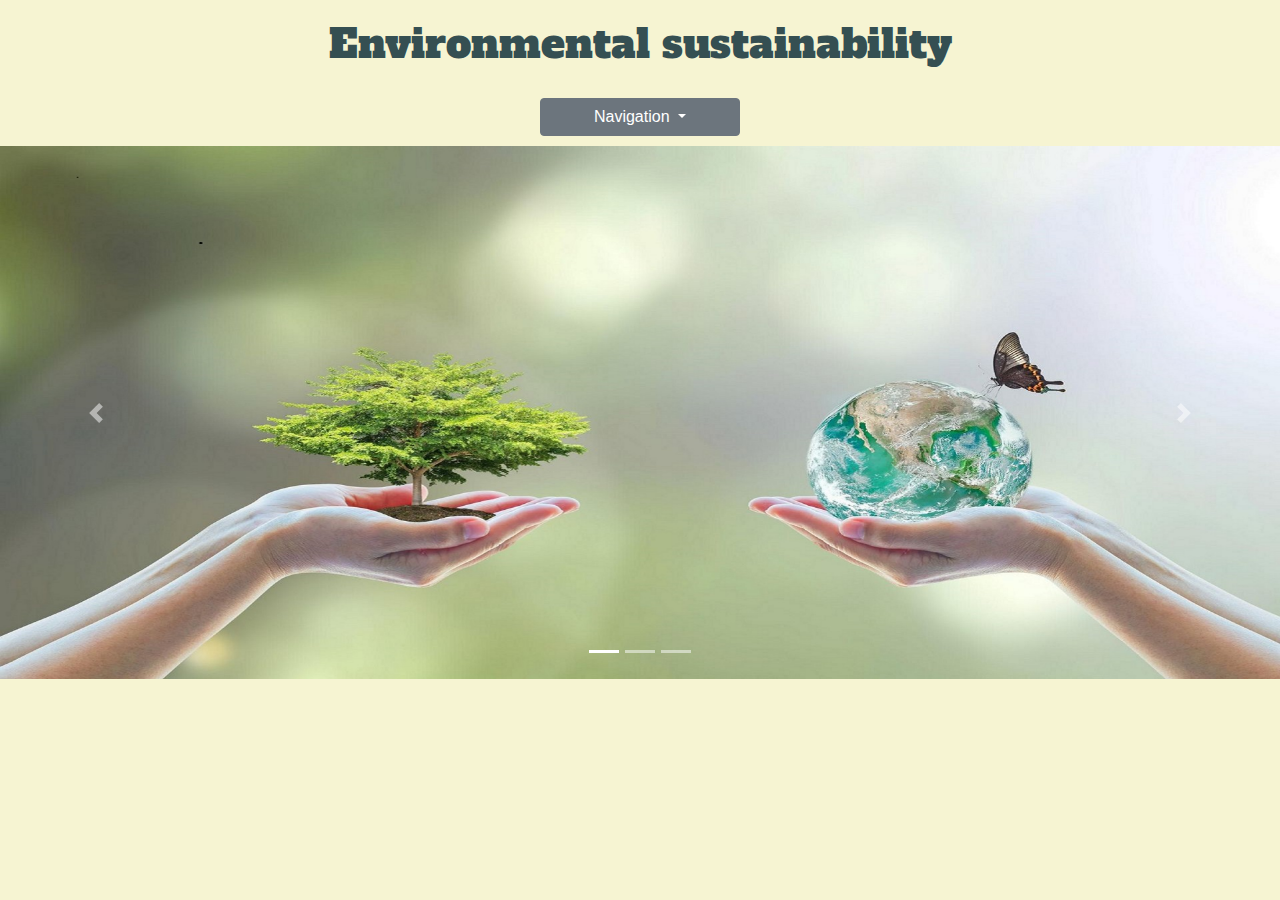
<file: index.html>
<!DOCTYPE html>
<html>
        <head>
            <link rel="stylesheet" href="https://stackpath.bootstrapcdn.com/bootstrap/4.5.2/css/bootstrap.min.css" integrity="sha384-JcKb8q3iqJ61gNV9KGb8thSsNjpSL0n8PARn9HuZOnIxN0hoP+VmmDGMN5t9UJ0Z" crossorigin="anonymous">
            <link rel="stylesheet" href="css/style.css">
            <meta name="viewport" content="width=device-width, initial-scale=1, shrink-to-fit=no">
            <title></title>
            <script src="https://code.jquery.com/jquery-3.5.1.slim.min.js" integrity="sha384-DfXdz2htPH0lsSSs5nCTpuj/zy4C+OGpamoFVy38MVBnE+IbbVYUew+OrCXaRkfj" crossorigin="anonymous"></script>
            <script src="https://cdn.jsdelivr.net/npm/popper.js@1.16.1/dist/umd/popper.min.js" integrity="sha384-9/reFTGAW83EW2RDu2S0VKaIzap3H66lZH81PoYlFhbGU+6BZp6G7niu735Sk7lN" crossorigin="anonymous"></script>
            <script src="https://stackpath.bootstrapcdn.com/bootstrap/4.5.2/js/bootstrap.min.js" integrity="sha384-B4gt1jrGC7Jh4AgTPSdUtOBvfO8shuf57BaghqFfPlYxofvL8/KUEfYiJOMMV+rV" crossorigin="anonymous"></script>
            <link href='https://fonts.googleapis.com/css?family=Alfa Slab One' rel='stylesheet'>
        <link href='https://fonts.googleapis.com/css?family=Aclonica' rel='stylesheet'>
        <link href='https://fonts.googleapis.com/css?family=Bangers' rel='stylesheet'>
        <link href='https://fonts.googleapis.com/css?family=Carter One' rel='stylesheet'>
      
        </head>
        <body>
            <h1>Environmental sustainability</h1>
            <div class="dropdown">
                <button class="btn btn-secondary dropdown-toggle" type="button" id="dropdownMenuButton" data-toggle="dropdown" aria-haspopup="true" aria-expanded="false">
                  Navigation
                </button>
                <div class="dropdown-menu" aria-labelledby="dropdownMenuButton">
                  <a class="dropdown-item" href="definition.html">Definition</a>
                  <a class="dropdown-item" href="howitworks.html">How it works</a>
                  <a class="dropdown-item" href="howtohelp.html">How you can help</a>
                  <a class="dropdown-item" href="index.html">Home page </a>
                  <a class="dropdown-item" href="communication.html">Communication</a>
                </div>
           </div>
              
              
              <div id="carouselExampleIndicators" class="carousel slide" data-ride="carousel">
                <ol class="carousel-indicators">
                  <li data-target="#carouselExampleIndicators" data-slide-to="0" class="active"></li>
                  <li data-target="#carouselExampleIndicators" data-slide-to="1"></li>
                  <li data-target="#carouselExampleIndicators" data-slide-to="2"></li>
                </ol>
                <div class="carousel-inner">
                  <div class="carousel-item active">
                    <img src="images/picture3.jpg" class="d-block w-100" alt="...">
                  </div>
                  <div class="carousel-item">
                    <img src="images/picture2.jpg" class="d-block w-100" alt="...">
                  </div>
                  <div class="carousel-item">
                    <img src="images/picture1.jpg" class="d-block w-100" alt="...">
                  
                  </div>
                </div>
                <a class="carousel-control-prev" href="#carouselExampleIndicators" role="button" data-slide="prev">
                  <span class="carousel-control-prev-icon" aria-hidden="true"></span>
                  <span class="sr-only">Previous</span>
                </a>
                <a class="carousel-control-next" href="#carouselExampleIndicators" role="button" data-slide="next">
                  <span class="carousel-control-next-icon" aria-hidden="true"></span>
                  <span class="sr-only">Next</span>
                </a>
              </div>
              </div>
              

        </body>
</html>
</file>
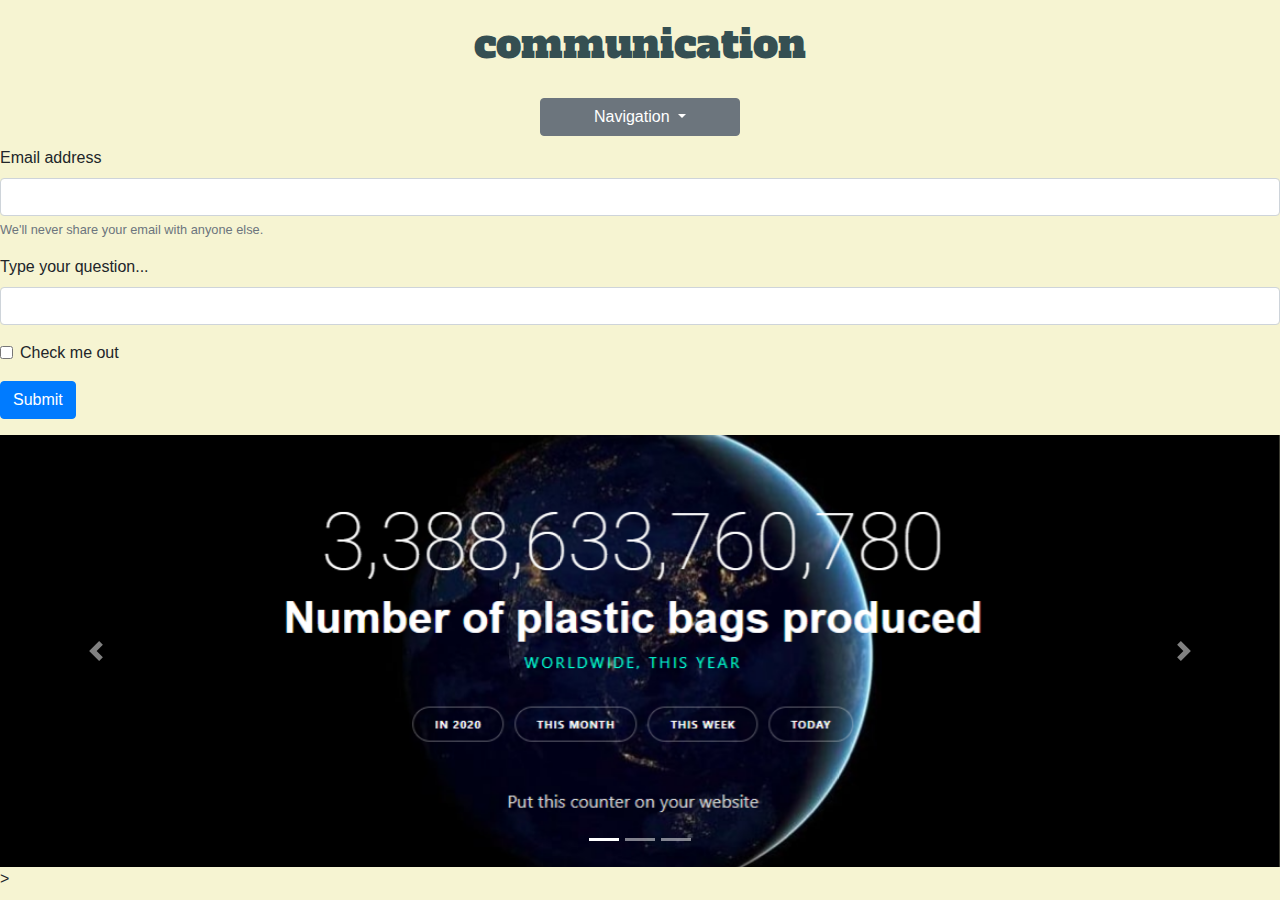
<file: communication.html>
<html>
    
        <head><title: Definition></title:>
          <link rel="stylesheet" href="https://stackpath.bootstrapcdn.com/bootstrap/4.5.2/css/bootstrap.min.css" integrity="sha384-JcKb8q3iqJ61gNV9KGb8thSsNjpSL0n8PARn9HuZOnIxN0hoP+VmmDGMN5t9UJ0Z" crossorigin="anonymous">
            <link rel="stylesheet" href="css/style.css">
            <meta name="viewport" content="width=device-width, initial-scale=1, shrink-to-fit=no">
            <script src="https://code.jquery.com/jquery-3.5.1.slim.min.js" integrity="sha384-DfXdz2htPH0lsSSs5nCTpuj/zy4C+OGpamoFVy38MVBnE+IbbVYUew+OrCXaRkfj" crossorigin="anonymous"></script>
            <script src="https://cdn.jsdelivr.net/npm/popper.js@1.16.1/dist/umd/popper.min.js" integrity="sha384-9/reFTGAW83EW2RDu2S0VKaIzap3H66lZH81PoYlFhbGU+6BZp6G7niu735Sk7lN" crossorigin="anonymous"></script>
            <script src="https://stackpath.bootstrapcdn.com/bootstrap/4.5.2/js/bootstrap.min.js" integrity="sha384-B4gt1jrGC7Jh4AgTPSdUtOBvfO8shuf57BaghqFfPlYxofvL8/KUEfYiJOMMV+rV" crossorigin="anonymous"></script>
            <link href='https://fonts.googleapis.com/css?family=Alfa Slab One' rel='stylesheet'>
            <link href='https://fonts.googleapis.com/css?family=Aclonica' rel='stylesheet'>
            <link href='https://fonts.googleapis.com/css?family=Bangers' rel='stylesheet'>
            <link href='https://fonts.googleapis.com/css?family=Carter One' rel='stylesheet'>
            <body>
              <h1>communication</h1>
              <div class="dropdown">
                <button class="btn btn-secondary dropdown-toggle" type="button" id="dropdownMenuButton" data-toggle="dropdown" aria-haspopup="true" aria-expanded="false">
                  Navigation
                </button>
                <div class="dropdown-menu" aria-labelledby="dropdownMenuButton">
                  <a class="dropdown-item" href="#">Definition</a>
                  <a class="dropdown-item" href="howitworks.html">How it works</a>
                  <a class="dropdown-item" href="howtohelp.html">How you can help</a>
                  <a class="dropdown-item" href="index.html">Home page </a>
                  <a class="dropdown-item" href="#">Communication</a>
                </div>
              </div>
              </div>

              <form>
                <div class="form-group">
                  <label for="exampleInputEmail1">Email address</label>
                  <input type="email" class="form-control" id="exampleInputEmail1" aria-describedby="emailHelp">
                  <small id="emailHelp" class="form-text text-muted">We'll never share your email with anyone else.</small>
                </div>
                <div class="form-group">
                  <label for="exampleInputPassword1">Type your question...</label>
                  <input type="password" class="form-control" id="exampleInputPassword1">
                </div>
                <div class="form-group form-check">
                  <input type="checkbox" class="form-check-input" id="exampleCheck1">
                  <label class="form-check-label" for="exampleCheck1">Check me out</label>
                </div>
                <button type="submit" class="btn btn-primary">Submit</button>
              </form>


              <div id="carouselExampleIndicators" class="carousel slide" data-ride="carousel">
                <ol class="carousel-indicators">
                  <li data-target="#carouselExampleIndicators" data-slide-to="0" class="active"></li>
                  <li data-target="#carouselExampleIndicators" data-slide-to="1"></li>
                  <li data-target="#carouselExampleIndicators" data-slide-to="2"></li>
                </ol>
                <div class="carousel-inner">
                  <div class="carousel-item active">
                    <img src="images/ma.jpg" class="d-block w-100" alt="...">
                  </div>
                  <div class="carousel-item">
                    <img src="images/po.jpg" class="d-block w-100" alt="...">
                  </div>
                  <div class="carousel-item">
                    <img src="images/Καταγραφsή.jpg" class="d-block w-100" alt="...">
                  
                  </div>
                </div>
                <a class="carousel-control-prev" href="#carouselExampleIndicators" role="button" data-slide="prev">
                  <span class="carousel-control-prev-icon" aria-hidden="true"></span>
                  <span class="sr-only">Previous</span>
                </a>
                <a class="carousel-control-next" href="#carouselExampleIndicators" role="button" data-slide="next">
                  <span class="carousel-control-next-icon" aria-hidden="true"></span>
                  <span class="sr-only">Next</span>
                </a>
              </div>


              </body>
              </head>
              </html>>
</file>
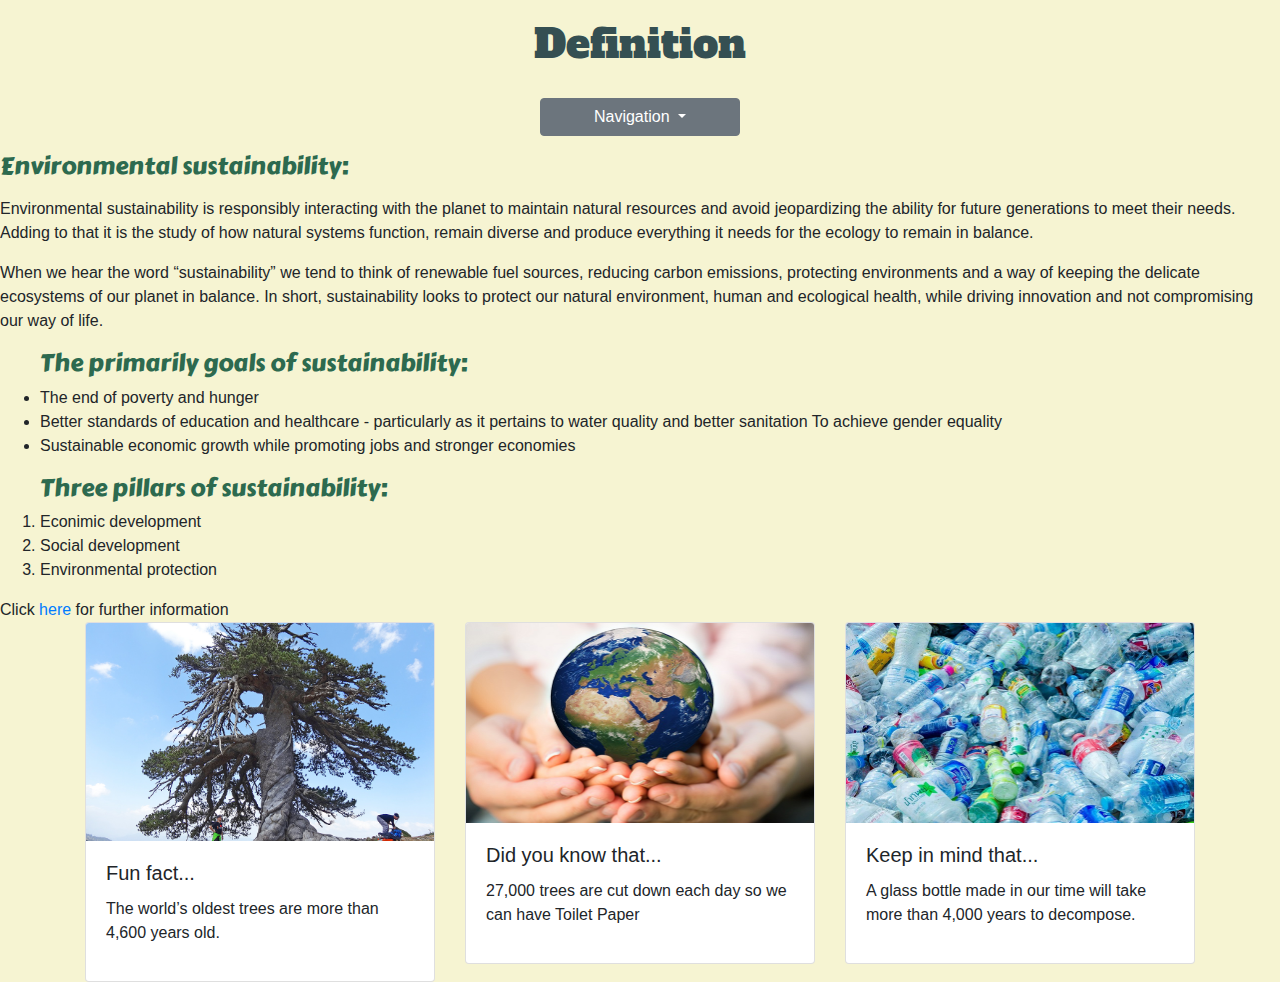
<file: definition.html>
<html>
    
        <head><title: Definition></title:>
          <link rel="stylesheet" href="https://stackpath.bootstrapcdn.com/bootstrap/4.5.2/css/bootstrap.min.css" integrity="sha384-JcKb8q3iqJ61gNV9KGb8thSsNjpSL0n8PARn9HuZOnIxN0hoP+VmmDGMN5t9UJ0Z" crossorigin="anonymous">
            <link rel="stylesheet" href="css/style.css">
            <meta name="viewport" content="width=device-width, initial-scale=1, shrink-to-fit=no">
            <script src="https://code.jquery.com/jquery-3.5.1.slim.min.js" integrity="sha384-DfXdz2htPH0lsSSs5nCTpuj/zy4C+OGpamoFVy38MVBnE+IbbVYUew+OrCXaRkfj" crossorigin="anonymous"></script>
            <script src="https://cdn.jsdelivr.net/npm/popper.js@1.16.1/dist/umd/popper.min.js" integrity="sha384-9/reFTGAW83EW2RDu2S0VKaIzap3H66lZH81PoYlFhbGU+6BZp6G7niu735Sk7lN" crossorigin="anonymous"></script>
            <script src="https://stackpath.bootstrapcdn.com/bootstrap/4.5.2/js/bootstrap.min.js" integrity="sha384-B4gt1jrGC7Jh4AgTPSdUtOBvfO8shuf57BaghqFfPlYxofvL8/KUEfYiJOMMV+rV" crossorigin="anonymous"></script>
            <link href='https://fonts.googleapis.com/css?family=Alfa Slab One' rel='stylesheet'>
            <link href='https://fonts.googleapis.com/css?family=Aclonica' rel='stylesheet'>
            <link href='https://fonts.googleapis.com/css?family=Bangers' rel='stylesheet'>
            <link href='https://fonts.googleapis.com/css?family=Carter One' rel='stylesheet'>
            <body>
              <h1>Definition</h1>
              <div class="dropdown">
                <button class="btn btn-secondary dropdown-toggle" type="button" id="dropdownMenuButton" data-toggle="dropdown" aria-haspopup="true" aria-expanded="false">
                  Navigation
                </button>
                <div class="dropdown-menu" aria-labelledby="dropdownMenuButton">
                  <a class="dropdown-item" href="#">Definition</a>
                  <a class="dropdown-item" href="howitworks.html">How it works</a>
                  <a class="dropdown-item" href="howtohelp.html">How you can help</a>
                  <a class="dropdown-item" href="index.html">Home page </a>
                  <a class="dropdown-item" href="communication.html">Communication</a>
                </div>
              </div>
              </div>
      

                 <p><h4>      Environmental sustainability:</h4></p>

                 <p>Environmental sustainability is responsibly interacting with the planet to maintain natural resources and avoid jeopardizing the ability for future generations to meet their needs. Adding to that it is the study of how natural systems function, remain diverse and produce everything it needs for the ecology to remain in balance. </p>
                
                <p>When we hear the word “sustainability” we tend to think of renewable fuel sources, reducing carbon emissions, protecting environments and a way of keeping the delicate ecosystems of our planet in balance. In short, sustainability looks to protect our natural environment, human and ecological health, while driving innovation and not compromising our way of life.</p>
                
                <ul class= "The primarily goals of sustainability:">
                <h4>The primarily goals of sustainability: <span class="sr-only">(current)</span></a> </h2>

                  <li class="The end of poverty and hunger"
                  class="nav-link" href="#"> The end of poverty and hunger<span class="sr-only">(current)</span></a>
                </li>
                
                  <li class= "Better standards of education and healthcare - particularly as it pertains to water quality and better sanitation
                             To achieve gender equality"
                             class="nav-link" href="#"> Better standards of education and healthcare - particularly as it pertains to water quality and better sanitation
                             To achieve gender equality<span class="sr-only">(current)</span></a>
                            </li>
                  <li class=	"Sustainable economic growth while promoting jobs and stronger economies"
                  class="nav-link" href="#"> Sustainable economic growth while promoting jobs and stronger economies<span class="sr-only">(current)</span></a>
                </li>
                 </ul>


        
                <ol class= "The primarily goals of sustainability:">
                  <h4>Three pillars of sustainability:<span class="sr-only">(current)</span></a> </h4>
  
                  <li class="The end of poverty and hunger"
                    class="nav-link" href="#"> Econimic development<span class="sr-only">(current)</span></a>
                  </li>
                  
                    <li class= "Better standards of education and healthcare - particularly as it pertains to water quality and better sanitation
                               To achieve gender equality"
                               class="nav-link" href="#">Social development<span class="sr-only">(current)</span></a>
                              </li>
                    <li class=	"Sustainable economic growth while promoting jobs and stronger economies"
                    class="nav-link" href="#"> Environmental protection<span class="sr-only">(current)</span></a>
                  </li>
                 </ol>
                	 
             
                
                Click <a href="https://www.environmentalscience.org/sustainability">here</a> for further information


                <div class="container">
                  <div class="row"> 
                    <div class="col">
                      <div class="card">
                        <img src="images/NEWS_DENSRO_NAVARINO.jpg" class="card-img-top" alt="...">
                        <div class="card-body">
                          <h5 class="card-title">Fun fact...</h5>
                          <p class="card-text">The world’s oldest trees are more than 4,600 years old.</p>
                          <p class="card-text"><small class="text-muted"></small></p>
                        </div>
                      </div>
                    </div>
                    <div class="col">
                      <div class="card">
                        <img src="images/mother-earth.jpg" class="card-img-top" alt="...">
                        <div class="card-body">
                          <h5 class="card-title">Did you know that...</h5>
                          <p class="card-text">27,000 trees are cut down each day so we can have Toilet Paper</p>
                          <p class="card-text"><small class="text-muted"></small></p>
                        </div>
                      </div>
                    </div>
                    <div class="col">
                      <div class="card">
                        <img src="images/54680828-karasin-province-thailand-march-2-plastic-bottles-waste-from-household-recycle-center-at-karasin-pro.jpg" class="card-img-top" alt="...">
                        <div class="card-body">
                          <h5 class="card-title">Keep in mind that...</h5>
                          <p class="card-text">A glass bottle made in our time will take more than 4,000 years to decompose.</p>
                          <p class="card-text"><small class="text-muted"></small></p>
                        </div>
                      </div>
                    </div>
                  </div>
                </div>
                
                  
                </div>
            </body>
        </head> 
</html>
</file>
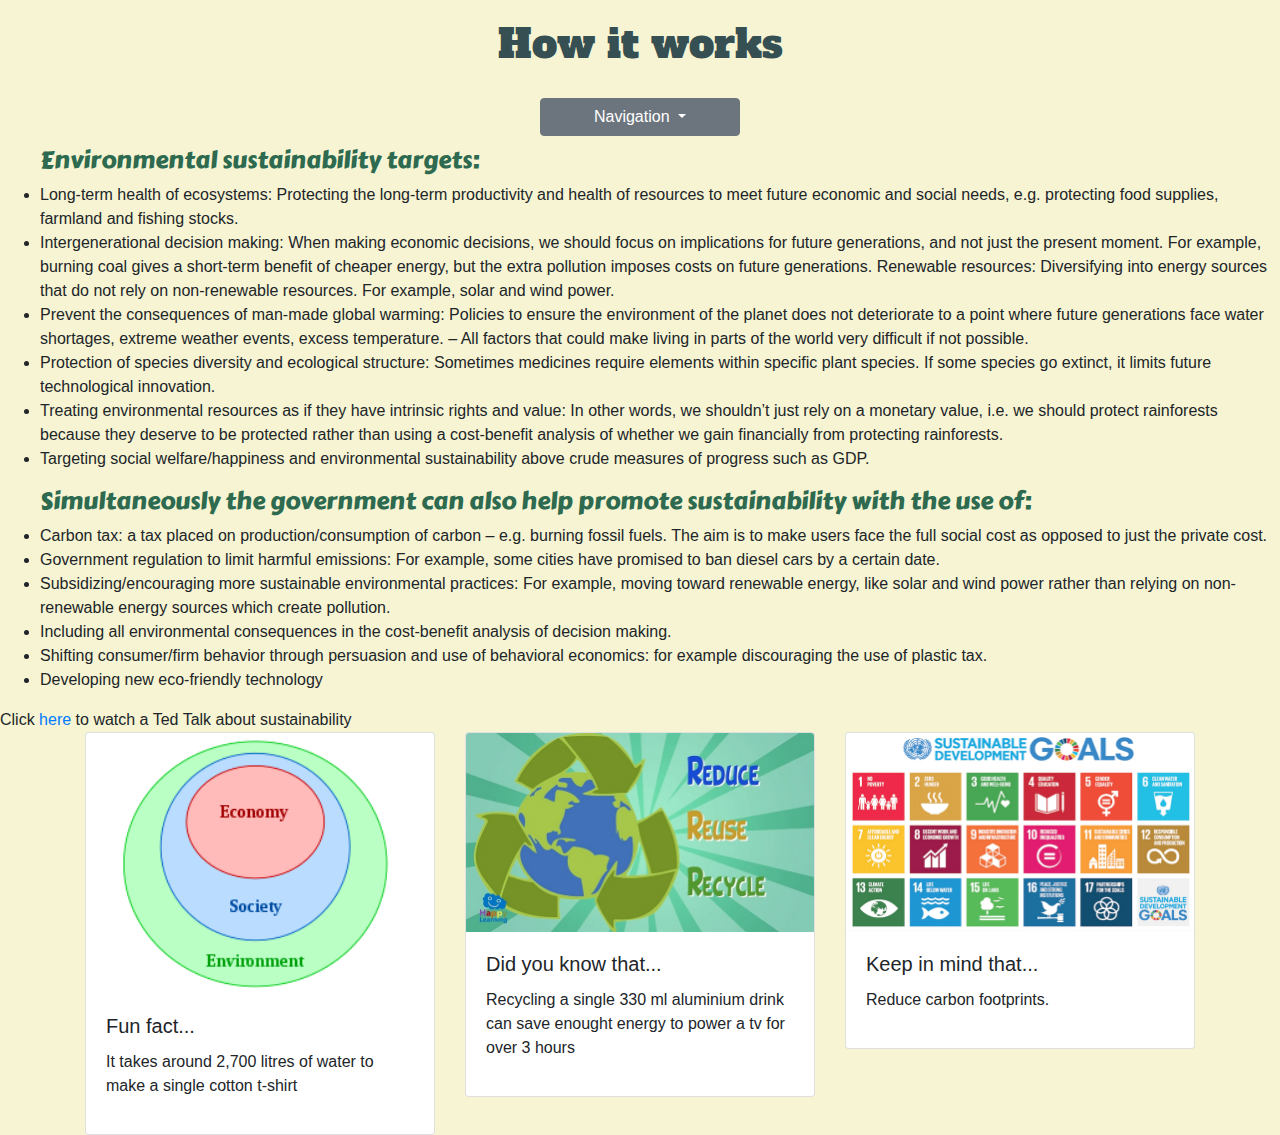
<file: howitworks.html>
<html>
    
    <head><title>How it works></title>
      <link rel="stylesheet" href="https://stackpath.bootstrapcdn.com/bootstrap/4.5.2/css/bootstrap.min.css" integrity="sha384-JcKb8q3iqJ61gNV9KGb8thSsNjpSL0n8PARn9HuZOnIxN0hoP+VmmDGMN5t9UJ0Z" crossorigin="anonymous">
        <link rel="stylesheet" href="css/style.css">
        <meta name="viewport" content="width=device-width, initial-scale=1, shrink-to-fit=no">
        <script src="https://code.jquery.com/jquery-3.5.1.slim.min.js" integrity="sha384-DfXdz2htPH0lsSSs5nCTpuj/zy4C+OGpamoFVy38MVBnE+IbbVYUew+OrCXaRkfj" crossorigin="anonymous"></script>
        <script src="https://cdn.jsdelivr.net/npm/popper.js@1.16.1/dist/umd/popper.min.js" integrity="sha384-9/reFTGAW83EW2RDu2S0VKaIzap3H66lZH81PoYlFhbGU+6BZp6G7niu735Sk7lN" crossorigin="anonymous"></script>
        <script src="https://stackpath.bootstrapcdn.com/bootstrap/4.5.2/js/bootstrap.min.js" integrity="sha384-B4gt1jrGC7Jh4AgTPSdUtOBvfO8shuf57BaghqFfPlYxofvL8/KUEfYiJOMMV+rV" crossorigin="anonymous"></script>
        <link href='https://fonts.googleapis.com/css?family=Alfa Slab One' rel='stylesheet'>
        <link href='https://fonts.googleapis.com/css?family=Aclonica' rel='stylesheet'>
        <link href='https://fonts.googleapis.com/css?family=Bangers' rel='stylesheet'>
        <link href='https://fonts.googleapis.com/css?family=Carter One' rel='stylesheet'>
      </head> 
        <body>
          <h1>How it works</h1>
          <div class="dropdown">
            <button class="btn btn-secondary dropdown-toggle" type="button" id="dropdownMenuButton" data-toggle="dropdown" aria-haspopup="true" aria-expanded="false">
              Navigation
            </button>
            <div class="dropdown-menu" aria-labelledby="dropdownMenuButton">
              <a class="dropdown-item" href="definition.html">Definition</a>
              <a class="dropdown-item" href="#">How it works</a>
              <a class="dropdown-item" href="howtohelp.html">How you can help</a>
              <a class="dropdown-item" href="index.html">Home page </a>
              <a class="dropdown-item" href="communication.html">Communication</a>
            </div>
          </div>
          </div>

      

       <ul class= "The primarily goals of sustainability:">
          <h4>Environmental sustainability targets: <span class="sr-only">(current)</span></a> </h2>

              <li class="The end of poverty and hunger"
              class="nav-link" href="#">Long-term health of ecosystems: Protecting the long-term productivity and health of resources to meet future economic and social needs, e.g. protecting food supplies, farmland and fishing stocks. <span class="sr-only">(current)</span></a>
              </li>
            
              <li class= "Better standards of education and healthcare - particularly as it pertains to water quality and better sanitation
                         To achieve gender equality"
                         class="nav-link" href="#">Intergenerational decision making: When making economic decisions, we should focus on implications for future generations, and not just the present moment. For example, burning coal gives a short-term benefit of cheaper energy, but the extra pollution imposes costs on future generations. 
                         Renewable resources: Diversifying into energy sources that do not rely on non-renewable resources. For example, solar and wind power. <span class="sr-only">(current)</span></a>
               </li>

               <li class=	"Sustainable economic growth while promoting jobs and stronger economies"
                class="nav-link" href="#"> Prevent the consequences of man-made global warming: Policies to ensure the environment of the planet does not deteriorate to a point where future generations face water shortages, extreme weather events, excess temperature. – All factors that could make living in parts of the world very difficult if not possible.<span class="sr-only">(current)</span></a>
               </li>
            
            <li class="The end of poverty and hunger"
              class="nav-link" href="#">Protection of species diversity and ecological structure: Sometimes medicines require elements within specific plant species. If some species go extinct, it limits future technological innovation. <span class="sr-only">(current)</span></a>
            </li>
          
            <li class= "Better standards of education and healthcare - particularly as it pertains to water quality and better sanitation
                       To achieve gender equality"
                       class="nav-link" href="#"> Treating environmental resources as if they have intrinsic rights and value: In other words, we shouldn’t just rely on a monetary value, i.e. we should protect rainforests because they deserve to be protected rather than using a cost-benefit analysis of whether we gain financially from protecting rainforests.<span class="sr-only">(current)</span></a>
              </li>

            <li class=	"Sustainable economic growth while promoting jobs and stronger economies"
            class="nav-link" href="#"> Targeting social welfare/happiness and environmental sustainability above crude measures of progress such as GDP.
            <span class="sr-only">(current)</span></a>
             </li>
             </ul>
                 

             <ul class= "The primarily goals of sustainability:">
              <h4>Simultaneously the government can also help promote sustainability with the use of: <span class="sr-only">(current)</span></a> </h2>
    
                  <li class="The end of poverty and hunger"
                  class="nav-link" href="#">Carbon tax: a tax placed on production/consumption of carbon – e.g. burning fossil fuels. The aim is to make users face the full social cost as opposed to just the private cost. <span class="sr-only">(current)</span></a>
                  </li>
                
                  <li class= "Better standards of education and healthcare - particularly as it pertains to water quality and better sanitation
                             To achieve gender equality"
                             class="nav-link" href="#"> Government regulation to limit harmful emissions: For example, some cities have promised to ban diesel cars by a certain date.<span class="sr-only">(current)</span></a>
                   </li>
    
                   <li class=	"Sustainable economic growth while promoting jobs and stronger economies"
                    class="nav-link" href="#">Subsidizing/encouraging more sustainable environmental practices: For example, moving toward renewable energy, like solar and wind power rather than relying on non-renewable energy sources which create pollution. <span class="sr-only">(current)</span></a>
                   </li>
                
                <li class="The end of poverty and hunger"
                  class="nav-link" href="#">Including all environmental consequences in the cost-benefit analysis of decision making. <span class="sr-only">(current)</span></a>
                </li>
              
                <li class= "Better standards of education and healthcare - particularly as it pertains to water quality and better sanitation
                           To achieve gender equality"
                           class="nav-link" href="#"> Shifting consumer/firm behavior through persuasion and use of behavioral economics: for example discouraging the use of plastic tax.<span class="sr-only">(current)</span></a>
                  </li>
    
                <li class=	"Sustainable economic growth while promoting jobs and stronger economies"
                class="nav-link" href="#"> Developing new eco-friendly technology 
                <span class="sr-only">(current)</span></a>
                 </li>
                 </ul>
                   
                 Click <a href="https://www.youtube.com/watch?v=o08ykAqLOxk">here</a> to watch a Ted Talk about sustainability

                 <div class="container">
                  <div class="row"> 
                    <div class="col">
                      <div class="card">
                        <img src="images/280px-Nested_sustainability-v2.svg.png" class="card-img-top" alt="...">
                        <div class="card-body">
                          <h5 class="card-title">Fun fact...</h5>
                          <p class="card-text">It takes around 2,700 litres of water to make a single cotton t-shirt</p>
                          <p class="card-text"><small class="text-muted"></small></p>
                        </div>
                      </div>
                    </div>
                    <div class="col">
                      <div class="card">
                        <img src="images/maxresdefault.jpg" class="card-img-top" alt="...">
                        <div class="card-body">
                          <h5 class="card-title">Did you know that...</h5>
                          <p class="card-text">Recycling a single 330 ml aluminium drink can save enought energy to power a tv for over 3 hours</p>
                          <p class="card-text"><small class="text-muted"></small></p>
                        </div>
                      </div>
                    </div>
                    <div class="col">
                      <div class="card">
                        <img src="images/Screen Shot 2020-04-07 at 14.03.27.png" class="card-img-top" alt="...">
                        <div class="card-body">
                          <h5 class="card-title">Keep in mind that...</h5>
                          <p class="card-text">Reduce carbon footprints.</p>
                          <p class="card-text"><small class="text-muted"></small></p>
                        </div>
                      </div>
                    </div>
                  </div>
                </div>
             
          </body>
</html>
</file>
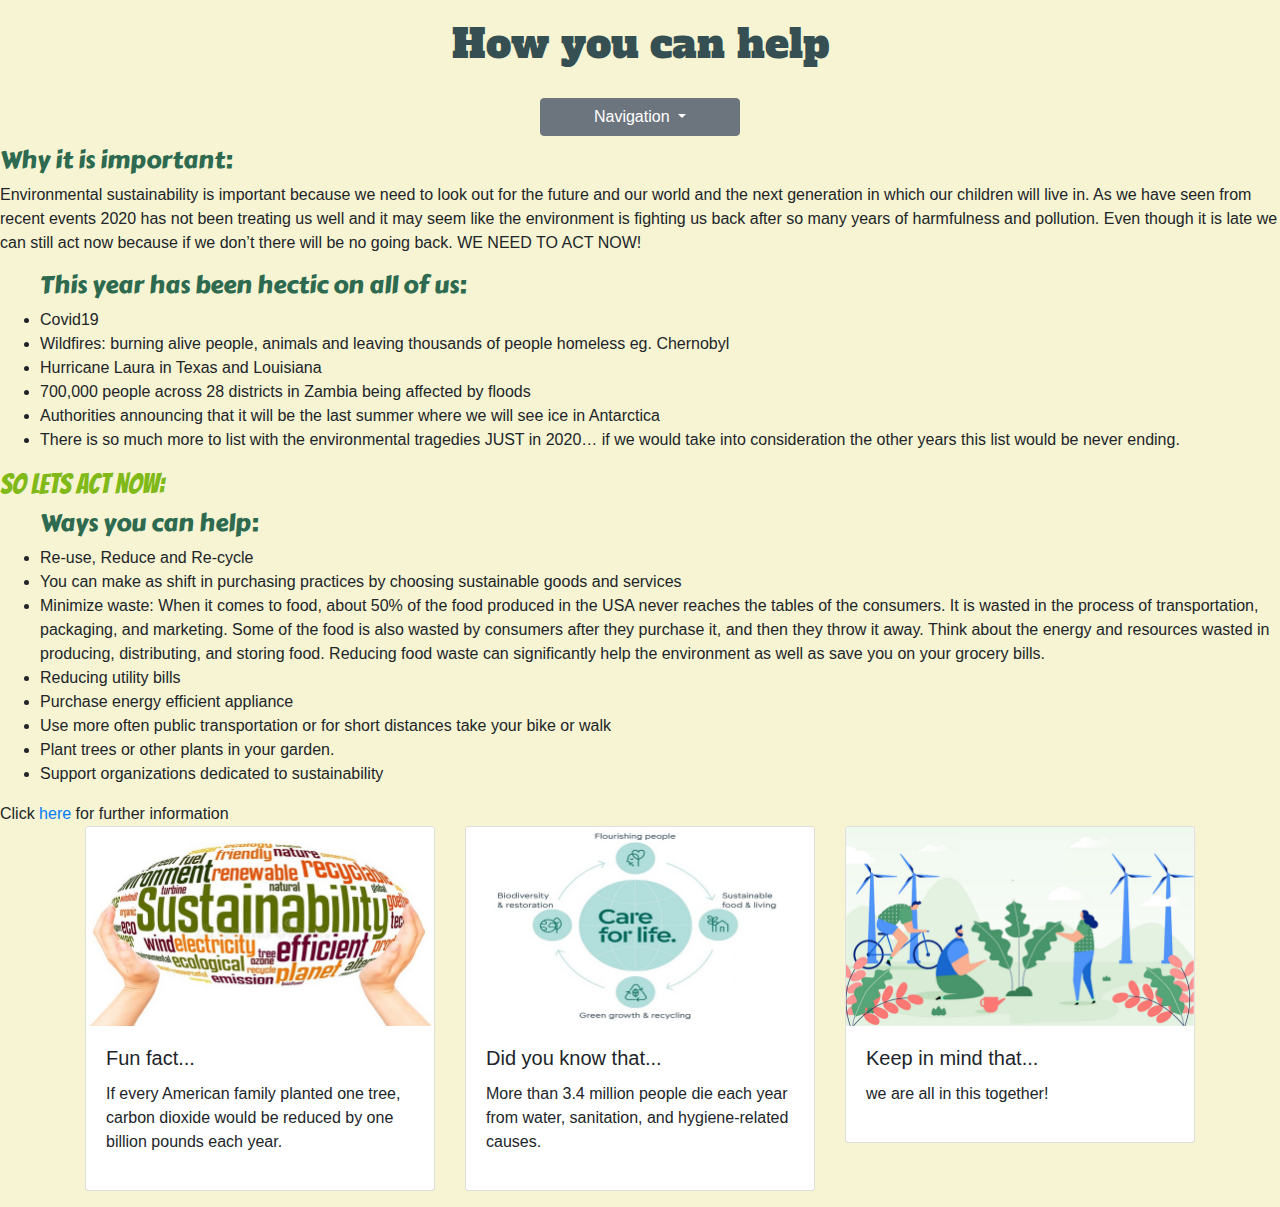
<file: howtohelp.html>
<html>
    
    <head><title: How to help></title:>
      <link rel="stylesheet" href="https://stackpath.bootstrapcdn.com/bootstrap/4.5.2/css/bootstrap.min.css" integrity="sha384-JcKb8q3iqJ61gNV9KGb8thSsNjpSL0n8PARn9HuZOnIxN0hoP+VmmDGMN5t9UJ0Z" crossorigin="anonymous">
        <link rel="stylesheet" href="css/style.css">
        <meta name="viewport" content="width=device-width, initial-scale=1, shrink-to-fit=no">
        <script src="https://code.jquery.com/jquery-3.5.1.slim.min.js" integrity="sha384-DfXdz2htPH0lsSSs5nCTpuj/zy4C+OGpamoFVy38MVBnE+IbbVYUew+OrCXaRkfj" crossorigin="anonymous"></script>
        <script src="https://cdn.jsdelivr.net/npm/popper.js@1.16.1/dist/umd/popper.min.js" integrity="sha384-9/reFTGAW83EW2RDu2S0VKaIzap3H66lZH81PoYlFhbGU+6BZp6G7niu735Sk7lN" crossorigin="anonymous"></script>
        <script src="https://stackpath.bootstrapcdn.com/bootstrap/4.5.2/js/bootstrap.min.js" integrity="sha384-B4gt1jrGC7Jh4AgTPSdUtOBvfO8shuf57BaghqFfPlYxofvL8/KUEfYiJOMMV+rV" crossorigin="anonymous"></script>
        <link href='https://fonts.googleapis.com/css?family=Alfa Slab One' rel='stylesheet'>
        <link href='https://fonts.googleapis.com/css?family=Aclonica' rel='stylesheet'>
        <link href='https://fonts.googleapis.com/css?family=Bangers' rel='stylesheet'>
        <link href='https://fonts.googleapis.com/css?family=Carter One' rel='stylesheet'>
        <body>
          <h1>How you can help</h1>
          <div class="dropdown">
            <button class="btn btn-secondary dropdown-toggle" type="button" id="dropdownMenuButton" data-toggle="dropdown" aria-haspopup="true" aria-expanded="false">
              Navigation
            </button>
            <div class="dropdown-menu" aria-labelledby="dropdownMenuButton">
              <a class="dropdown-item" href="definition.html">Definition</a>
              <a class="dropdown-item" href="howitworks.html">How it works</a>
              <a class="dropdown-item" href="#">How you can help</a>
              <a class="dropdown-item" href="index.html">Home page </a>
              <a class="dropdown-item" href="communication.html">Communication</a>
            </div>
          </div>
          </div>

         
          <h4>
            Why it is important:
          </h4>

         <p>Environmental sustainability is important because we need to look out for the future and our world and the next generation in which our children will live in. As we have seen from recent events 2020 has not been treating us well and it may seem like the environment is fighting us back after so many years of harmfulness and pollution. Even though it is late we can still act now because if we don’t there will be no going back. WE NEED TO ACT NOW! </p>
         
      

         <ul class= "The primarily goals of sustainability:">
         <h4>  This year has been hectic on all of us:<span class="sr-only">(current)</span></a> </h2>

           <li class="The end of poverty and hunger"
           class="nav-link" href="#"> Covid19<span class="sr-only">(current)</span></a>
         </li>
         
           <li class= "Better standards of education and healthcare - particularly as it pertains to water quality and better sanitation
                      To achieve gender equality"
                      class="nav-link" href="#">	Wildfires: burning alive people, animals and leaving thousands of people homeless eg. Chernobyl <span class="sr-only">(current)</span></a>
                     </li>
           <li class=	"Sustainable economic growth while promoting jobs and stronger economies"
           class="nav-link" href="#">Hurricane Laura in Texas and Louisiana <span class="sr-only">(current)</span></a>
         </li>
         
         <li class="The end of poverty and hunger"
         class="nav-link" href="#">	700,000 people across 28 districts in Zambia being affected by floods <span class="sr-only">(current)</span></a>
       </li>
       
         <li class= "Better standards of education and healthcare - particularly as it pertains to water quality and better sanitation
                    To achieve gender equality"
                    class="nav-link" href="#">Authorities announcing that it will be the last summer where we will see ice in  Antarctica	 <span class="sr-only">(current)</span></a>
                   </li>
         <li class=	"Sustainable economic growth while promoting jobs and stronger economies"
         class="nav-link" href="#"> There is so much more to list with the environmental tragedies JUST in 2020… if we would take into consideration the other years this list would be never ending.<span class="sr-only">(current)</span></a>
       </li>
          </ul>
        
         
         <h3>SO LETS ACT NOW:</h3>


      <ul class="The primarily goals of sustainability:">
      <h4> Ways you can help: <span class="sr-only">(current)</span></a> </h4>
   
              <li class="The end of poverty and hunger"
              class="nav-link" href="#">Re-use, Reduce and Re-cycle <span class="sr-only">(current)</span></a>
            </li>
            
              <li class= "Better standards of education and healthcare - particularly as it pertains to water quality and better sanitation
                         To achieve gender equality"
                         class="nav-link" href="#">	You can make as shift in purchasing practices by choosing  sustainable goods and services<span class="sr-only">(current)</span></a>
                         </li>
             <li class=	"Sustainable economic growth while promoting jobs and stronger economies"
              class="nav-link" href="#"> Minimize waste: When it comes to food, about 50% of the food produced in the USA never reaches the tables of the consumers. It is wasted in the process of transportation, packaging, and marketing. Some of the food is also wasted by consumers after they purchase it, and then they throw it away. Think about the energy and resources wasted in producing, distributing, and storing food. Reducing food waste can significantly help the environment as well as save you on your grocery bills.<span class="sr-only">(current)</span></a>
          </li>
            
            <li class="The end of poverty and hunger"
            class="nav-link" href="#">Reducing utility bills	 <span class="sr-only">(current)</span></a>
            </li>
          
            <li class= "Better standards of education and healthcare - particularly as it pertains to water quality and better sanitation
                       To achieve gender equality"
                       class="nav-link" href="#">	Purchase energy efficient appliance <span class="sr-only">(current)</span></a>
                      </li>
            <li class=	"Sustainable economic growth while promoting jobs and stronger economies"
            class="nav-link" href="#">Use more often public transportation or for short distances take your bike or walk <span class="sr-only">(current)</span></a>
            </li>
        <li class="The end of poverty and hunger"
          class="nav-link" href="#">	Plant trees or other plants in your garden. <span class="sr-only">(current)</span></a>
        </li>
        
          <li class= "Better standards of education and healthcare - particularly as it pertains to water quality and better sanitation
                     To achieve gender equality"
                     class="nav-link" href="#">	Support organizations dedicated to sustainability <span class="sr-only">(current)</span></a>
          </li>
      </ul>
      

         
         


         
         Click <a href="https://environmentalprofessionalsnetwork.com/10-things-you-should-do-to-promote-sustainability/ ">here</a> for further information


         <div class="container">
           <div class="row"> 
             <div class="col">
               <div class="card">
                 <img src="images/sustainability-word-cloud-hand-sphere-concept-white-background-130438657.jpg" class="card-img-top" alt="...">
                 <div class="card-body">
                   <h5 class="card-title">Fun fact...</h5>
                   <p class="card-text">If every American family planted one tree, carbon dioxide would be reduced by one billion pounds each year.</p>
                   <p class="card-text"><small class="text-muted"></small></p>
                 </div>
               </div>
             </div>
             <div class="col">
               <div class="card">
                 <img src="images/Sustainability_roadmap_LH_SJ-1086x768.jpg" class="card-img-top" alt="...">
                 <div class="card-body">
                   <h5 class="card-title">Did you know that...</h5>
                   <p class="card-text">More than 3.4 million people die each year from water, sanitation, and hygiene-related causes.</p>
                   <p class="card-text"><small class="text-muted"></small></p>
                 </div>
               </div>
             </div>
             <div class="col">
               <div class="card">
                 <img src="images/a.png" class="card-img-top" alt="...">
                 <div class="card-body">
                   <h5 class="card-title">Keep in mind that...</h5>
                   <p class="card-text">we are all in this together!</p>
                   <p class="card-text"><small class="text-muted"></small></p>
                 </div>
               </div>
             </div>
           </div>
         </div>
         



           <p>  </p>
        </body>
    </head> 
</html>
</file>
<file: css/style.css>
body{
    background-color: #f6f4d2;
}

h1 {
        color: #354f52;
        text-align: center;
        padding: 20px 0px;
        font-family: 'Alfa Slab One';
}


#dropdownMenuButton {
    width: 200px; 
    margin: 10px auto; 
    display: block;

}

h4 {
    color: #2d6a4f;
    font-family: 'Carter One';
}


h3 {
    color: #80b918;
    font-family: 'Bangers';
}
</file>
